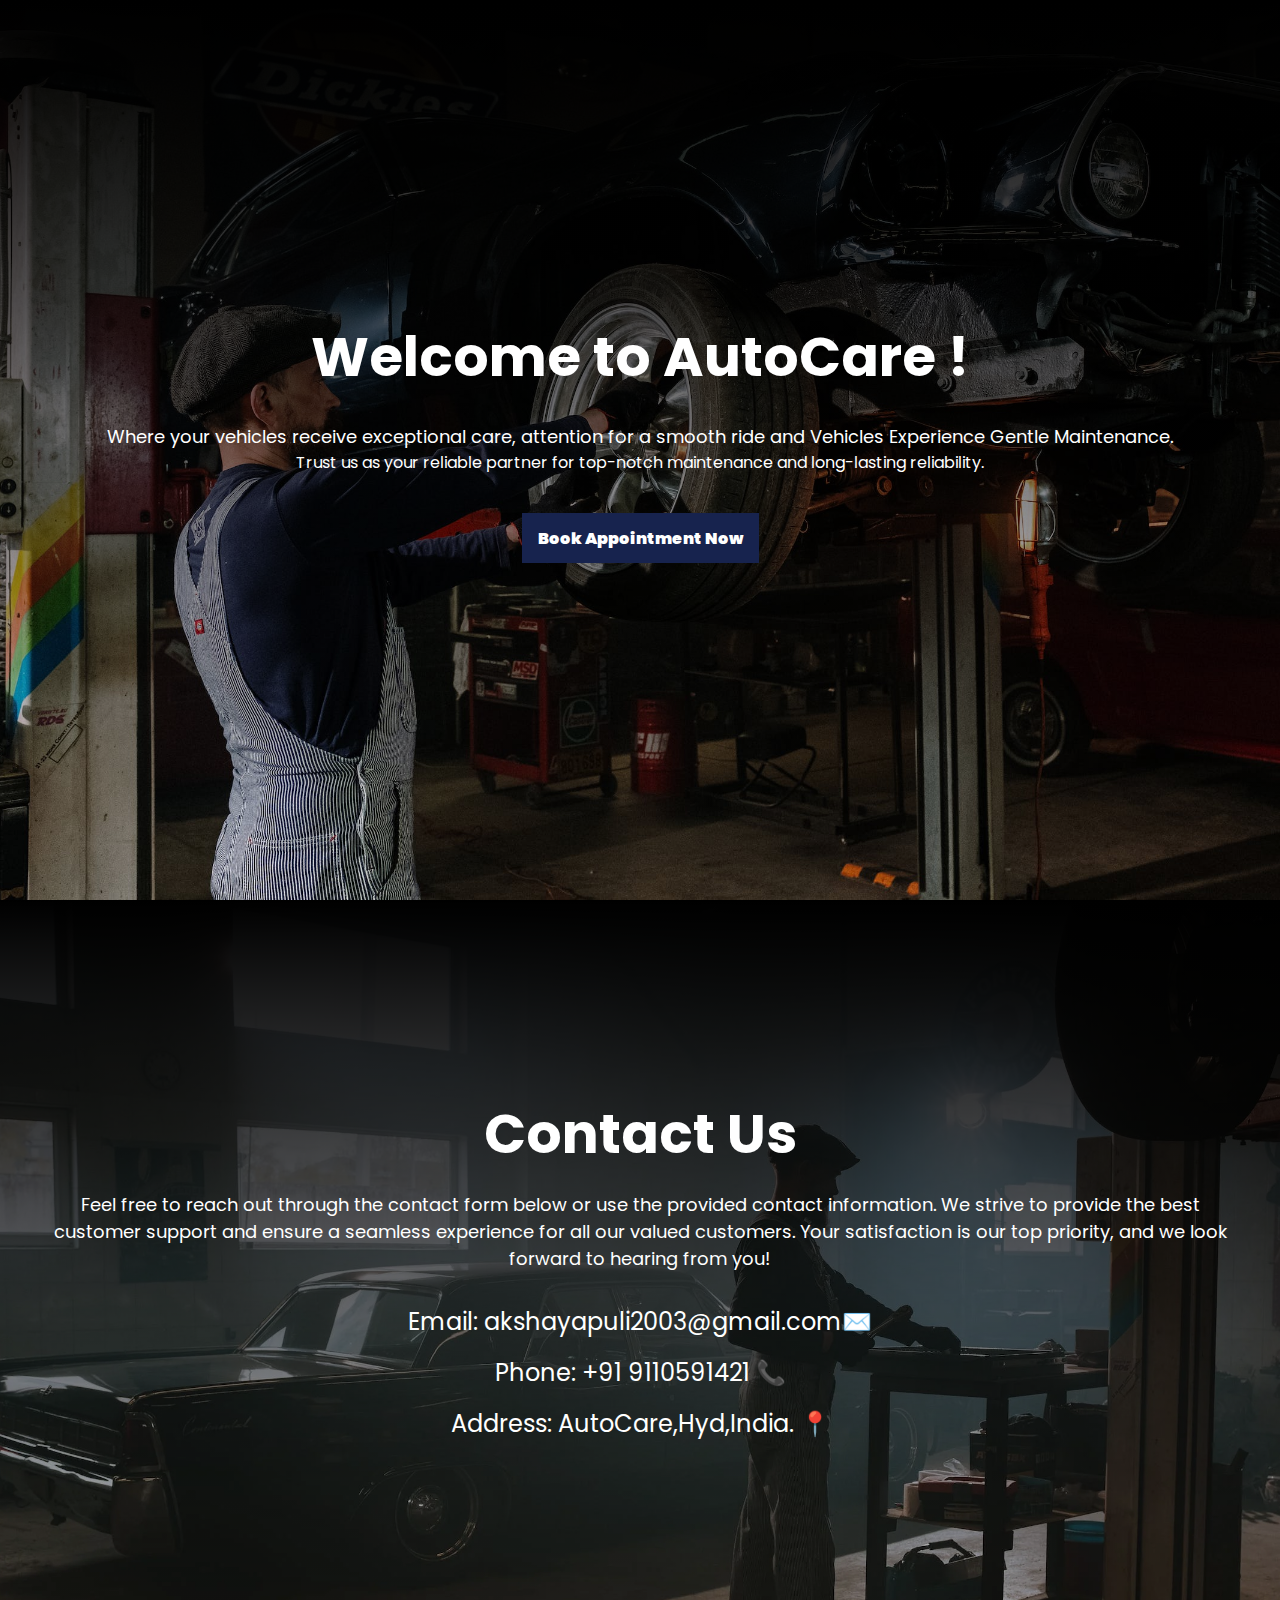
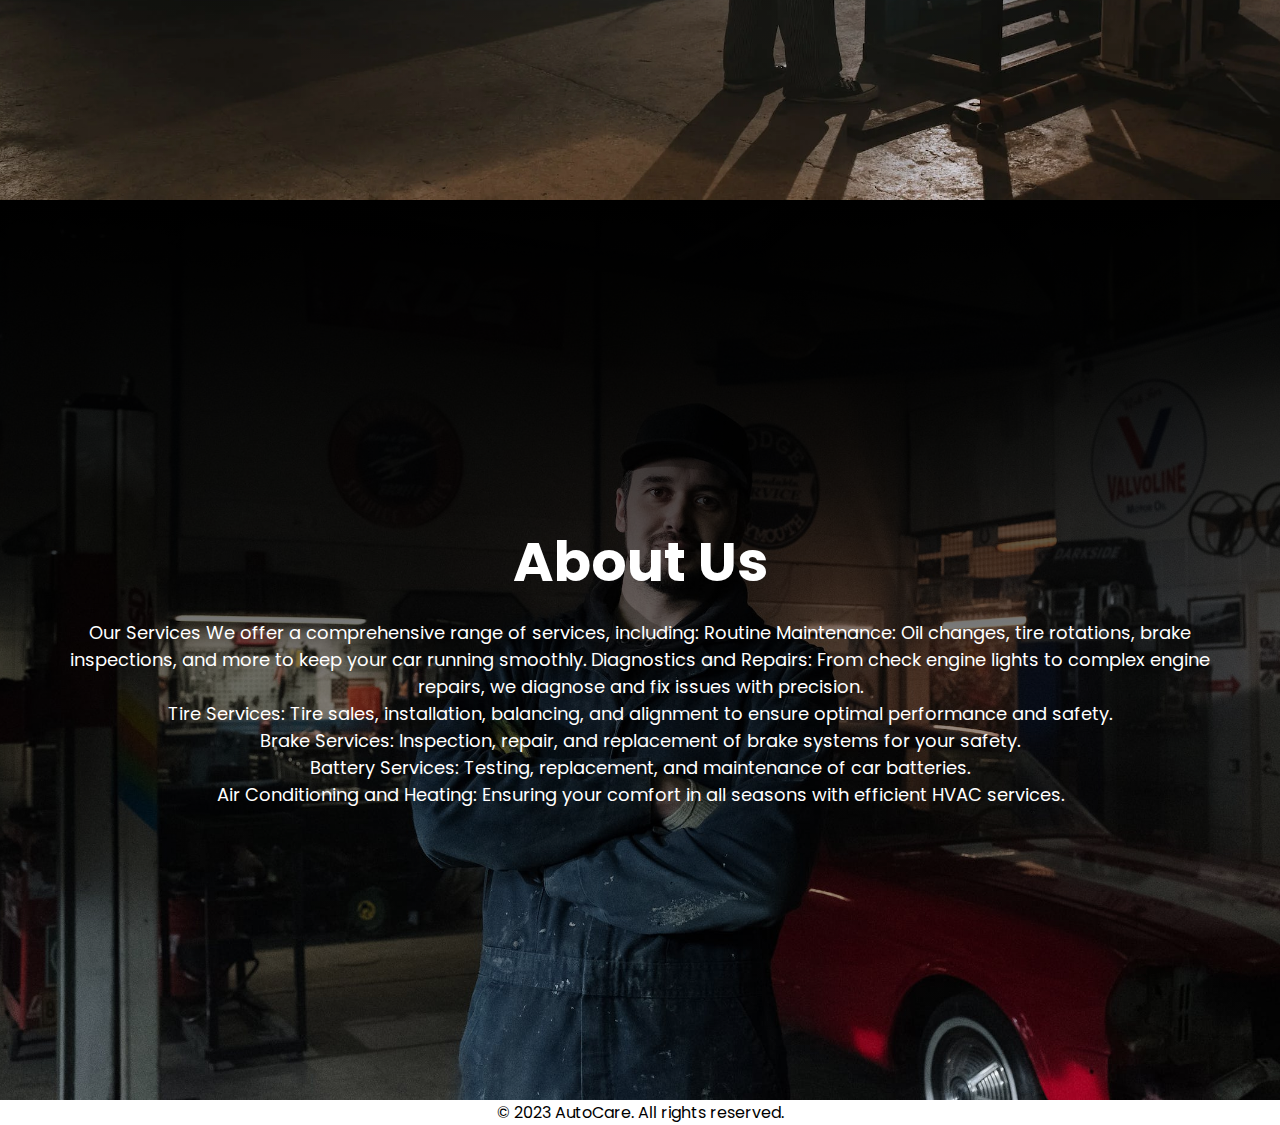
<file: Landing page/index.html>
<!DOCTYPE html>
<html lang="en">
<head>
  <meta charset="UTF-8">
  <meta name="viewport" content="width=device-width, initial-scale=1.0">
  <title>Landing Page for AutoCare</title>
  <link rel="preconnect" href="https://fonts.googleapis.com">
  <link rel="preconnect" href="https://fonts.gstatic.com" crossorigin>
  <link href="https://fonts.googleapis.com/css2?family=Poppins:wght@400;700&display=swap" rel="stylesheet">
  <link rel="stylesheet" href="./landing.css">
  <script src="landing.js"></script>
</head>
<body>
  <section class="hero-section">
    <nav class="navbar">
        <div class="logo"><img src="logo1.jpg" height="40" width="105"></div>
      <!-- <h2>AutoCareFree</h2> -->
      <ul>
        <li><a href="#">Home</a></li>
        <li><a href="#">Contact</a></li>
        <li><a href="#">About</a></li>
     </ul>
    </nav>
    <div class="hero-text">
      <h3 align="center" >Welcome to AutoCare !</h3>
      <br/>
      <p align="center">Where your vehicles receive exceptional care, attention for a smooth ride and Vehicles Experience Gentle Maintenance.</p>
      <p align="center"></p>Trust us as your reliable partner for top-notch maintenance and long-lasting reliability. </p>
      <br/>
      <a href="#">Book Appointment Now</a>
    </div>
  </section>
  <section class="contact-section">
    <div class="contact-container">
      <h2>Contact Us</h2>
      <p>Feel free to reach out through the contact form below or use the provided contact information. We strive to provide the best customer support and ensure a seamless experience for all our valued customers. Your satisfaction is our top priority, and we look forward to hearing from you!</p>
      <ul>
        <li>Email: akshayapuli2003@gmail.com✉️</li>
        <li>Phone: +91 9110591421 📞</li>
        <li>Address: AutoCare,Hyd,India. 📍</li>
      </ul>
    </div>
  </section>
  <section class="about-section">
    <div class="about-container">
      <h2>About Us</h2>
      <p align="center">
        Our Services
        
        We offer a comprehensive range of services, including:
        
        Routine Maintenance: Oil changes, tire rotations, brake inspections, and more to keep your car running smoothly.
        Diagnostics and Repairs: From check engine lights to complex engine repairs, we diagnose and fix issues with precision.<br>
        Tire Services: Tire sales, installation, balancing, and alignment to ensure optimal performance and safety.<br>
        Brake Services: Inspection, repair, and replacement of brake systems for your safety.<br>
        Battery Services: Testing, replacement, and maintenance of car batteries.<br>
        Air Conditioning and Heating: Ensuring your comfort in all seasons with efficient HVAC services.
        </p>
    </div>
  </section>
  <footer >
    <p align="center" background-color="transparent">&copy; 2023 AutoCare. All rights reserved.</p>
  </footer>
</body>
</html>
</file>
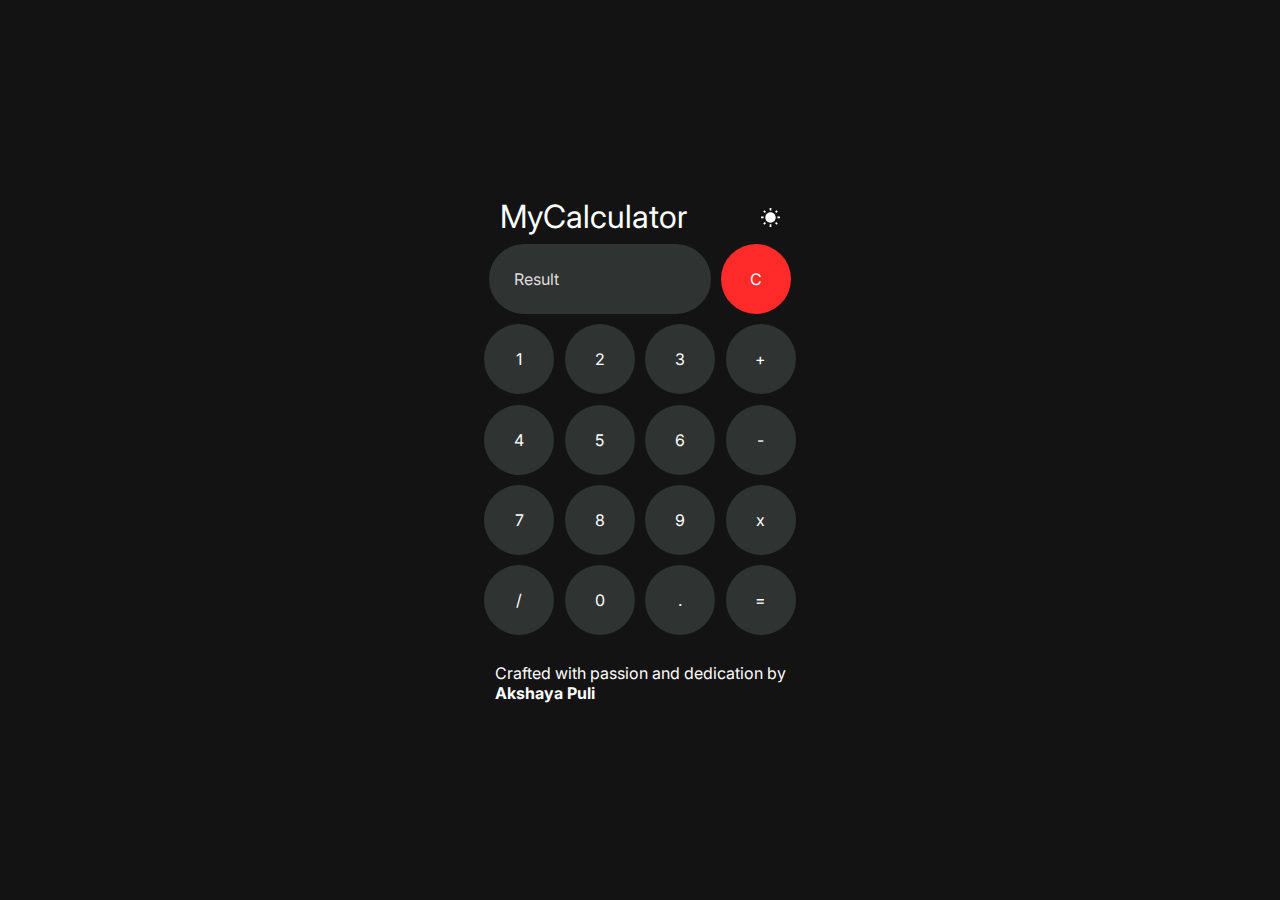
<file: Calculator/calculator.html>
<!DOCTYPE html>
<html lang="en">

<head>
  <meta charset="utf-8" />
  <meta http-equiv="X-UA-Compatible" content="IE=edge" />
  <title>Your Calculator</title>
  <meta name="description" content="Simple Calculator With Dark Mode." />
  <meta name="viewport" content="width=device-width, initial-scale=1" />
  <link rel="icon" type="image/x-icon" href="assets/calculator.ico">
  <link rel="stylesheet" href="styles/dark.css" id="theme" />
  <link rel="preconnect" href="https://fonts.googleapis.com">
  <link rel="preconnect" href="https://fonts.gstatic.com" crossorigin>
  <link href="https://fonts.googleapis.com/css2?family=Inter:wght@300;400&display=swap" rel="stylesheet">
</head>

<body>
  <div class="wrapper">
    <div class="container">
      <div class="header-container">
        <!-- This heading also notifies about the theme change.-->
        <h1 id="toast">MyCalculator</h1>
        <div class="top-buttons">
          <button type="button" onclick="changeTheme()" class="theme-button">
            <img src="assets/SunIcon.svg" alt="Theme Icon" height="19" width="19" id="theme-icon">
          </button>
        </div>
      </div>
      <div class="first-row">
        <input type="text" name="result" id="result" placeholder="Result" readonly />
        <input type="button" value="C" onclick="result.value=''" id="clear-button" />
      </div>
      <div class="second-row">
        <input type="button" value="1" onclick="liveScreen(1)" />
        <input type="button" value="2" onclick="liveScreen(2)" />
        <input type="button" value="3" onclick="liveScreen(3)" />
        <input type="button" value="+" onclick="liveScreen('+')" />
      </div>
      <div class="third-row">
        <input type="button" value="4" onclick=" liveScreen(4)" />
        <input type="button" value="5" onclick=" liveScreen(5)" />
        <input type="button" value="6" onclick=" liveScreen(6)" />
        <input type="button" value="-" onclick="liveScreen('-')" />
      </div>
      <div class="fourth-row">
        <input type="button" value="7" onclick="liveScreen(7)" />
        <input type="button" value="8" onclick="liveScreen(8)" />
        <input type="button" value="9" onclick=" liveScreen(9)" />
        <input type="button" value="x" onclick="liveScreen('*')" />
      </div>
      <div class="fifth-row">
        <input type="button" value="/" onclick="liveScreen('/')" />
        <input type="button" value="0" onclick="liveScreen(0)" />
        <input type="button" value="." onclick="liveScreen('.')" />
        <input type="button" value="=" onclick="calculate(result.value)" />
      </div>
    </div>
    <div class="author-text">
      <p>Crafted with passion and dedication by</p>
      <b>Akshaya Puli</b>
  </div>
  </div>
  <script src="scripts/script.js">
  </script>
  
</body>

</html>
</file>
<file: Landing page/landing.css>
*{
  margin: 0;
  padding: 0;
  box-sizing: border-box;
}

:root{
    --text: 1.5rem;
    --head: calc(1rem + 5vw);
}


body{
    font-family: 'Poppins', sans-serif;
    margin: 0;
    padding: 0;

}

.hero-section{
    min-height: 100vh;
    background:linear-gradient(black, transparent),url("one.jpeg");
    background-repeat: no-repeat;
    background-size: cover;
    background-position:center;
    animation: slide 1s ease-in-out;
    
}

.contact-section{
  min-height: 100vh;
  background:linear-gradient(black, transparent),url("seven.webp");
  background-repeat: no-repeat;
  background-size: cover;
  background-position:center;
  animation: slide 1s ease-in-out;
  
}

.about-section{
  min-height: 100vh;
  background:linear-gradient(black, transparent),url("five.jpeg");
  background-repeat: no-repeat;
  background-size: cover;
  background-position:center;
  animation: slide 1s ease-in-out;
  
}

.navbar{
    display: flex;
    justify-content: space-between;
    align-items: center;
    height: 10vh;
    padding: 0rem 1rem;
    color: white;
    transform: translateY(-100%);
    animation: movedown 850ms ease-in 1s forwards;
    position: fixed;
    /* background-color: black; */
    width: 100%;
}
@keyframes movedown{
    from{ transform: translateY(-100%);
    }to{
        transform: translateY(0%);
    }
}

.navbar ul{
    list-style: none;
   }

.navbar ul li{
    display: inline-block;
    margin-left: 3rem;
    font-size: var(--text);
}

.navbar ul li a{
    text-decoration: none;
    color: rgb(253, 253, 253);
    border-bottom: 2px solid transparent;

}

.navbar ul li a:hover{
    border-bottom: 2px solid white;

}

.hero-text{
    color: white;
    height: 99vh;
    display: flex;
    flex-direction: column;
    justify-content: center;
    align-items: center;
    
    
    
}

@keyframes slide{
    from{
        transform: translateX(200%);
    }to{
        transform: translateX(0%);
    }
}


.hero-text a{
    color: rgb(255, 255, 255);
    background-color: #17234e;
    text-decoration: none;
    font-weight: 900;
    padding: 0.8rem 1rem;
    margin: 0.8rem auto;
    display: block;
    transition: opacity 250ms linear;

}

.hero-text a:hover{
    opacity: 0.4;
}

.hero-text h3{
    font-size: 55px;
} 

.hero-text p{
    font-size: 18px;
}

.contact-section {
    padding: 6rem 0;
  }
  
  .contact-container {
    max-width: 1200px;
    margin: 0 auto;
    text-align: center;
    color: white;
    padding: 6rem 0;
  }
  
  .contact-container h2 {
    font-size: 55px;
    margin-bottom: 1rem;
  }
  
  .contact-container p {
    font-size: 18px;
    margin-bottom: 2rem;
  }
  
  .contact-container ul {
    list-style: none;
    padding: 0;

  }
  
  .contact-container li {
    font-size: var(--text);
    margin-bottom: 1rem;
  }
  
  .about-section {
    background-color: #fff;
    padding: 9rem 0;
  }
  
  .about-container {
    max-width: 1150px;
    margin: 0 auto;
    text-align: center;
    color: rgb(255, 255, 255);
    padding: 6rem 0;
    margin-top: 5rem;
  }
  
  .about-container h2 {
    font-size: 55px;
    
    margin-bottom: 1rem;

  }
  
  .about-container p {
    font-size: 18px;
    margin-bottom: 0rem;
  }
</file>
<file: Calculator/styles/dark.css>
/* CSS Reset & Global Styles */
* {
  box-sizing: border-box;
  padding: 0;
  margin: 0;
  font-family: Inter, -apple-system, BlinkMacSystemFont, 'Segoe UI', 'Open Sans';
  -webkit-appearance: none;
}

::placeholder {
  color: rgb(221, 221, 221);
}

.wrapper {
  height: 100vh;
  width: 100%;
  display: flex;
  justify-content: center;
  flex-direction: column;
  align-items: center;
  background-color: rgb(20, 19, 19);
  transition: 0.8s all;
}

h1 {
  margin-bottom: 1.5%;
  color: #fff;
  font-weight: normal;
}

.container {
  width: 350px;
  display: flex;
  justify-content: center;
  flex-direction: column;
  align-items: center;
}

.header-container {
  display: flex;
  justify-content: space-between;
  align-items: center;
  width: 80%;
}

.top-buttons {
  display: flex;
  align-items: center;

}

input {
  padding: 25px;
  color: rgb(255, 255, 255);
  font-size: 1em;
  cursor: pointer;
  width: 70px;
  background-color: rgb(47, 51, 50);
  border: none;
  outline: none;
  border-radius: 100px;
  margin: 0.2em;
}

.first-row,
.second-row,
.third-row,
.fourth-row,
.fifth-row {
  margin-bottom: 4px;
}

input[type="text"] {
  background-color: rgb(47, 51, 50);
  width: 222.5px;
}

input[type="button"]:hover {
  background-color: rgb(101, 101, 101);
  color: #fff;
}

#clear-button {
  color: #fff;
  background-color: rgb(255, 42, 42);
}

a {
  text-decoration: none;
  color: #fff;
}

#github-icon {
  margin-right: 10px;
}

.theme-button {
  all: unset;
  cursor: pointer;
  text-align: center;
}


.author-text{
  color: white;
  margin-top: 20px;
}
</file>
